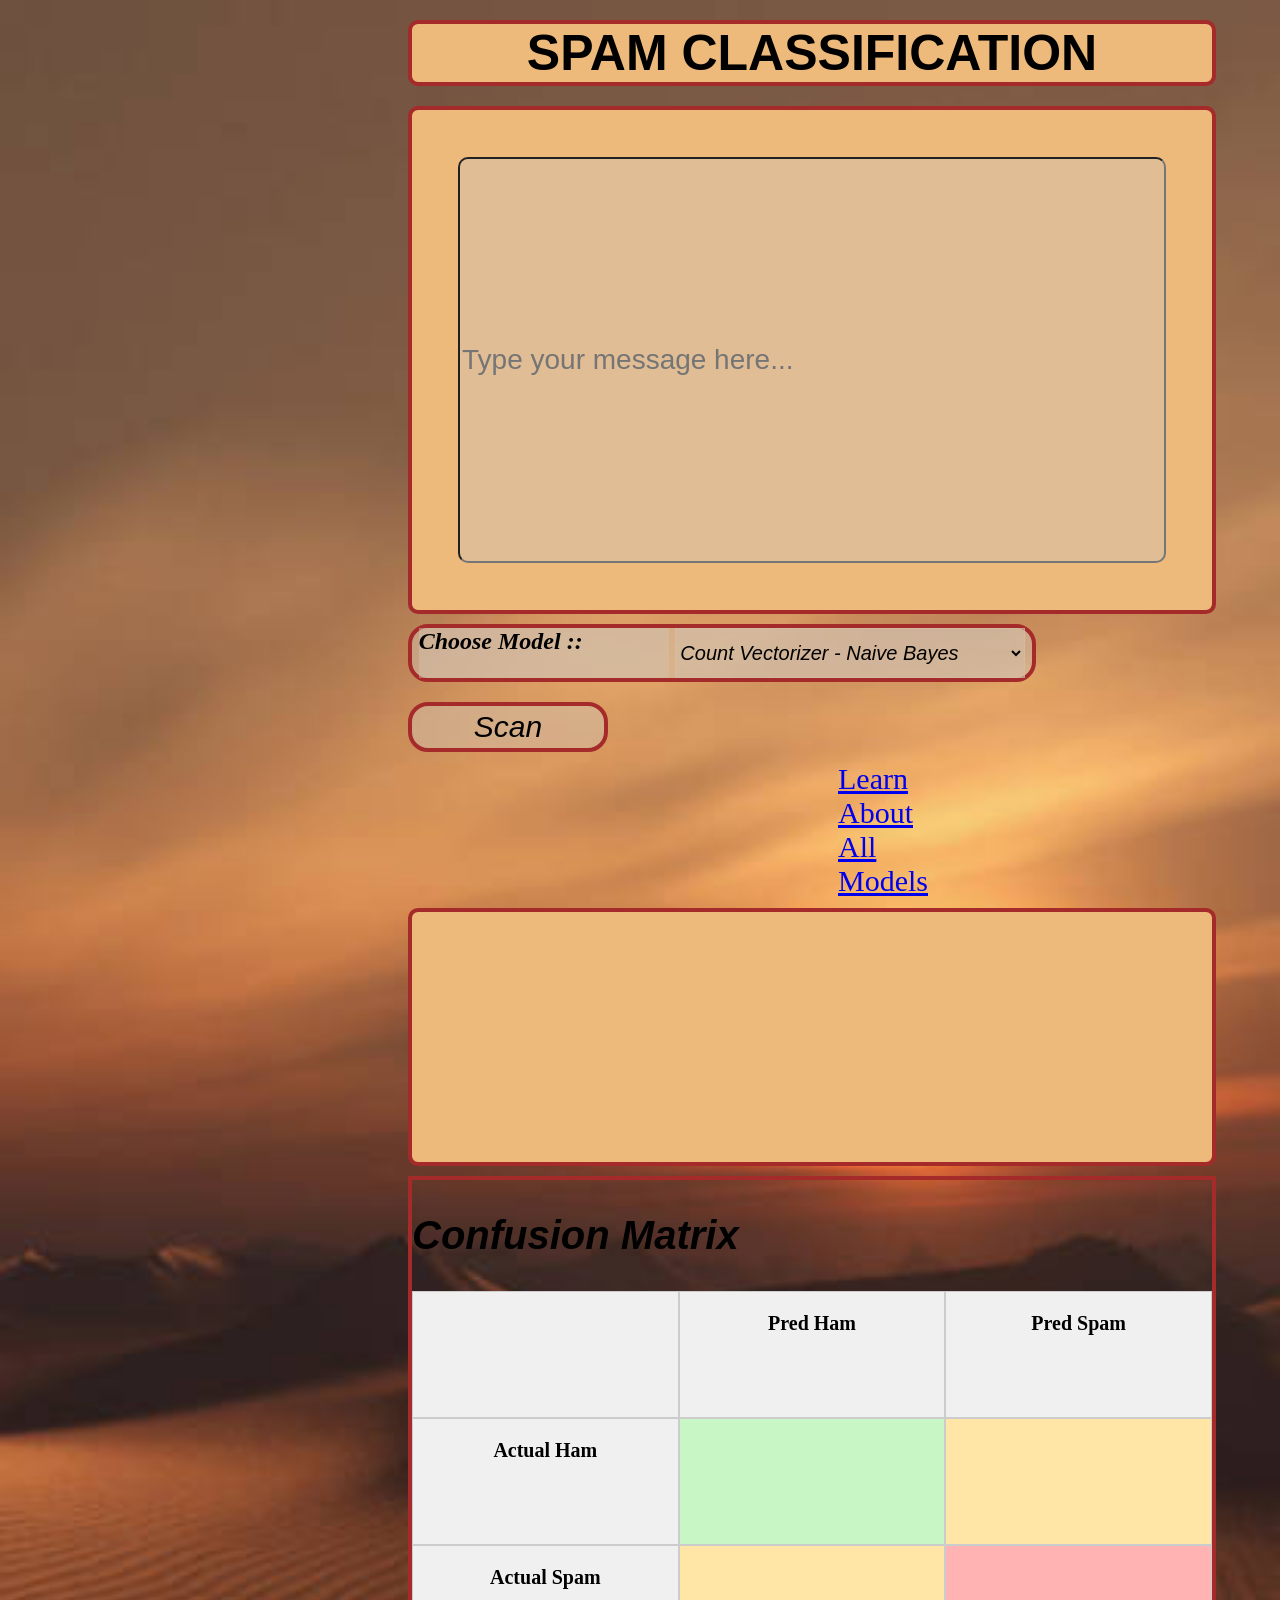
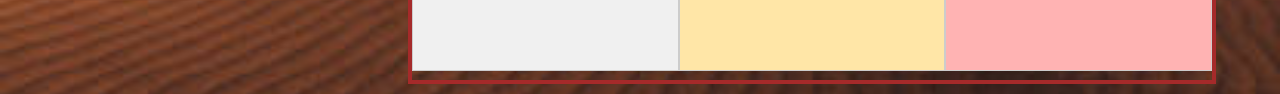
<file: templates/index.html>
<!DOCTYPE html>
<html lang="en">
<head>
    <meta charset="UTF-8">
    <meta name="viewport" content="width=device-width, initial-scale=1.0">
    <title>Spam Classificator</title>
    <link rel="stylesheet" href="/static/style.css">
</head>
<body>
    <h1>SPAM CLASSIFICATION</h1>
    <div id="spam">
        
        
        <div id="message-box">
         <input id="msg"  type ="text" placeholder="Type your message here..." >
        </div>
        <div id="container">
            <label>Choose Model ::</label>
            <select id="models">
                <option value="count-naive-bayes">Count Vectorizer - Naive Bayes</option>
                <option value="tfidf-naive-bayes">TF-IDF - Naive Bayes</option>
                <option value="count-logistic-regression">Count Vectorizer - Logistic Regression</option>
                <option value="tfidf-logistic-regression">TF-IDF - Logistic Regression</option>
                <option value="count-random-forest">Count Vectorizer - Random Forest</option>
                <option value="tfidf-random-forest">TF-IDF - Random Forest</option>
                <option value="count-gradient-boost">Count Vectorizer - Gradient Boost</option>
                <option value="tfidf-gradient-boost">TF-IDF - Gradient Boost</option>
            </select>
            
        </div>  
        <button class="btn">Scan</button>
        <p id="info"><a href="/models-info">Learn About All Models</a></p>
        
        <div id="output-box"></div>


        <div id="cm-box">
          <h2>Confusion Matrix</h2>
          <div class="cm-grid">
            <div class="cell header"></div>
            <div class="cell header">Pred Ham</div>
            <div class="cell header">Pred Spam</div>

            <div class="cell header">Actual Ham</div>
            <div class="cell ham" id="cm-00"></div>
            <div class="cell warn" id="cm-01"></div>

            <div class="cell header">Actual Spam</div>
            <div class="cell warn" id="cm-10"></div>
            <div class="cell spam" id="cm-11"></div>
          </div>
        </div>
        

    </div>
    <script src="/static/app.js"></script>
</body>
</html>
</file>
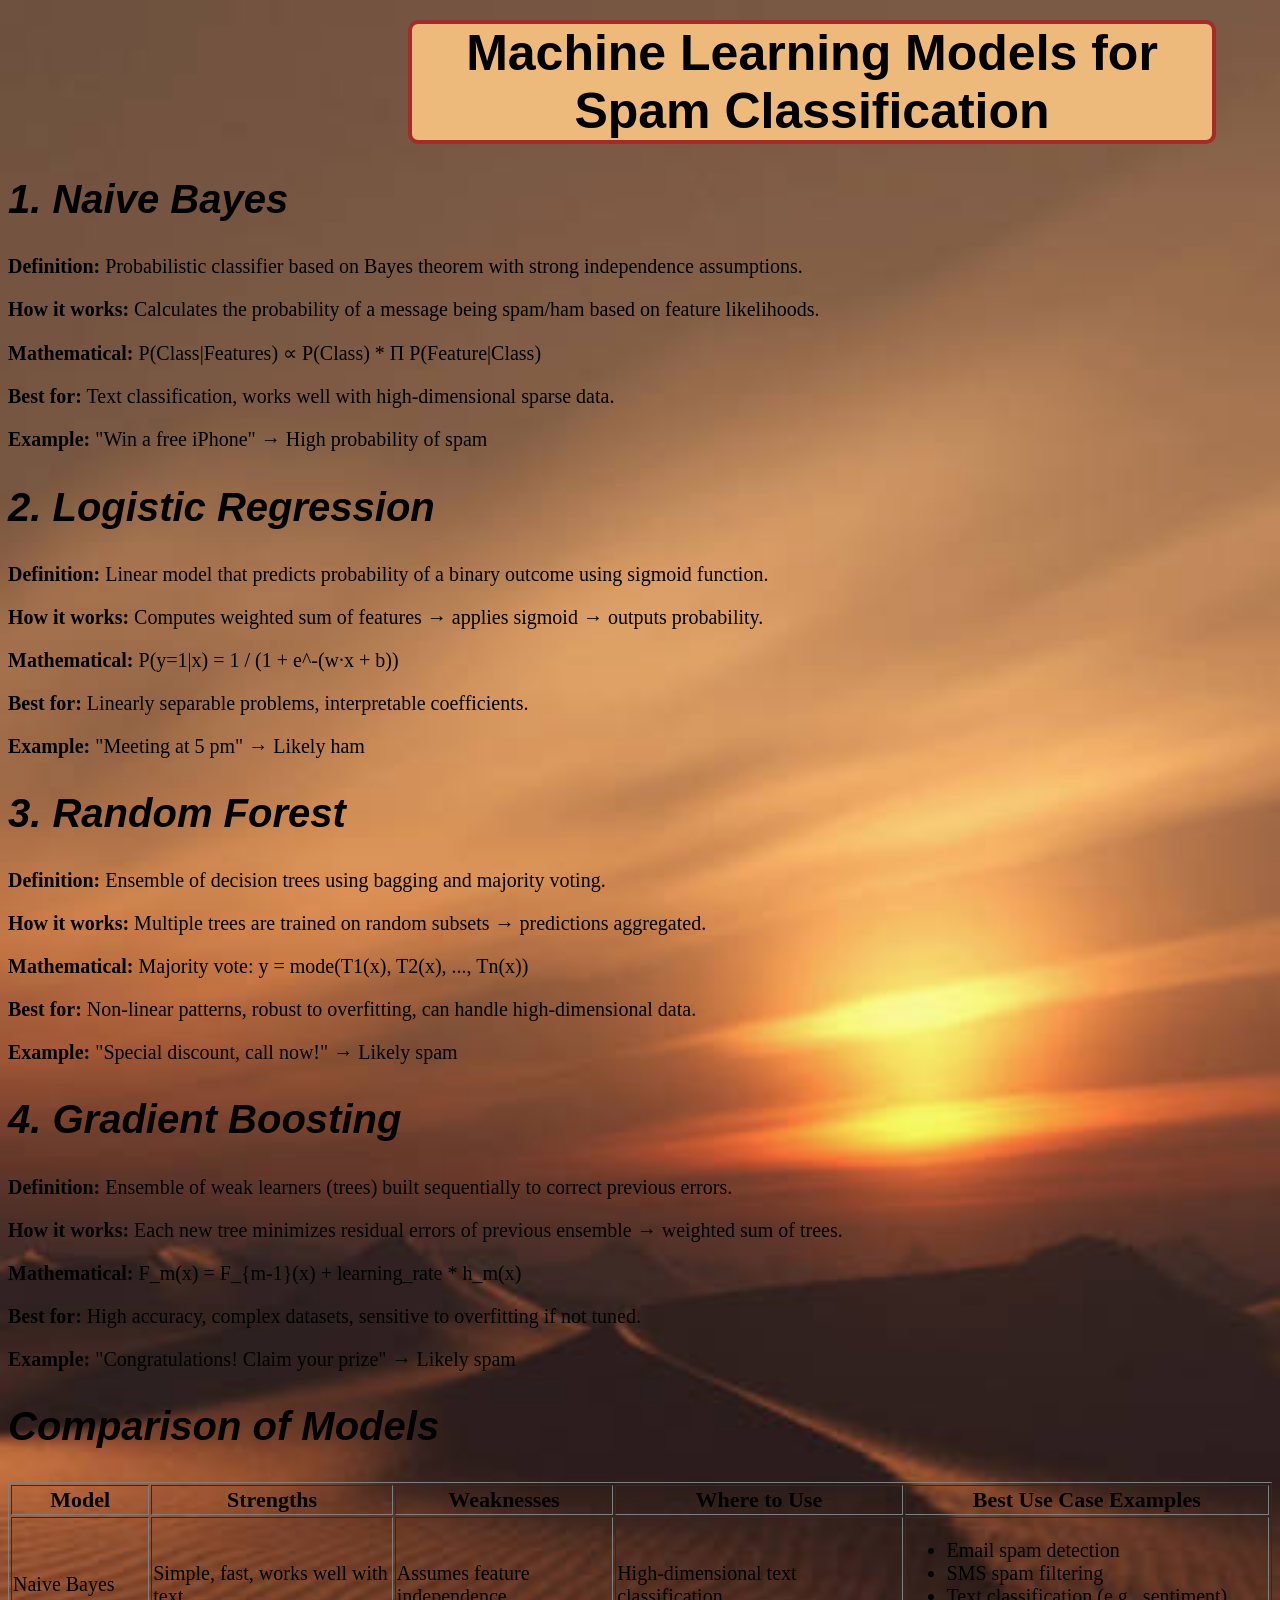
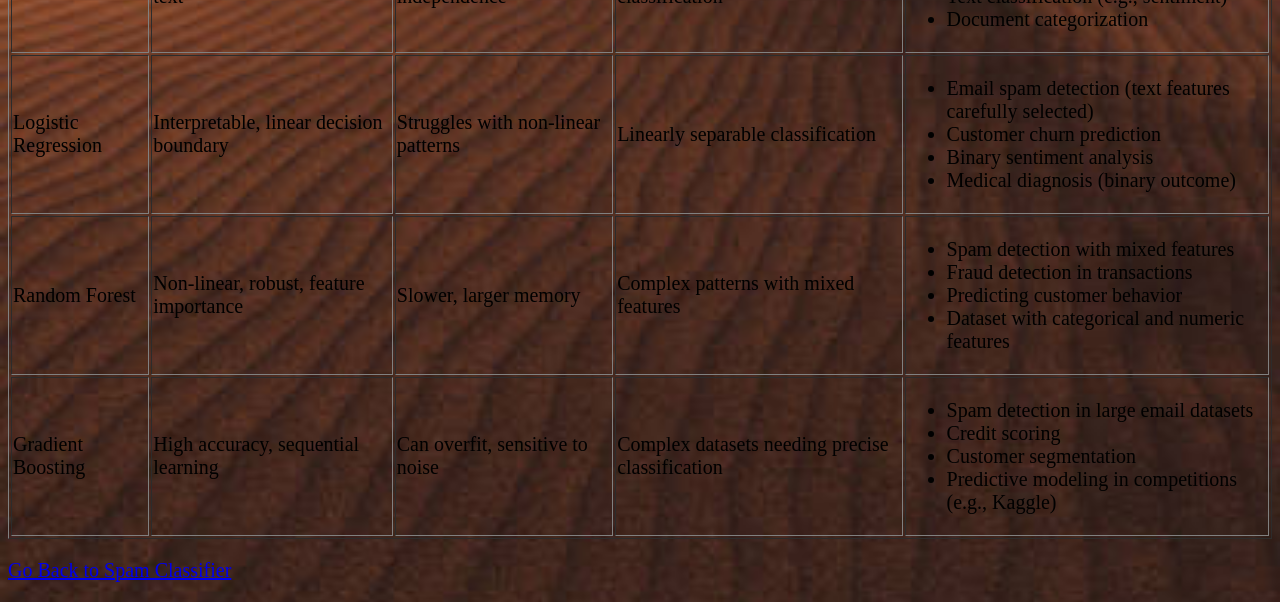
<file: templates/models-info.html>
<!DOCTYPE html>
<html lang="en">
<head>
    <meta charset="UTF-8">
    <meta name="viewport" content="width=device-width, initial-scale=1.0">
    <title>ML Models Info</title>
    <link rel="stylesheet" href="/static/style.css">
</head>
<body>
    <h1>Machine Learning Models for Spam Classification</h1>

    <section>
        <h2>1. Naive Bayes</h2>
        <p><b>Definition:</b> Probabilistic classifier based on Bayes theorem with strong independence assumptions.</p>
        <p><b>How it works:</b> Calculates the probability of a message being spam/ham based on feature likelihoods.</p>
        <p><b>Mathematical:</b> P(Class|Features) ∝ P(Class) * Π P(Feature|Class)</p>
        <p><b>Best for:</b> Text classification, works well with high-dimensional sparse data.</p>
        <p><b>Example:</b> "Win a free iPhone" → High probability of spam</p>
    </section>

    <section>
        <h2>2. Logistic Regression</h2>
        <p><b>Definition:</b> Linear model that predicts probability of a binary outcome using sigmoid function.</p>
        <p><b>How it works:</b> Computes weighted sum of features → applies sigmoid → outputs probability.</p>
        <p><b>Mathematical:</b> P(y=1|x) = 1 / (1 + e^-(w·x + b))</p>
        <p><b>Best for:</b> Linearly separable problems, interpretable coefficients.</p>
        <p><b>Example:</b> "Meeting at 5 pm" → Likely ham</p>
    </section>

    <section>
        <h2>3. Random Forest</h2>
        <p><b>Definition:</b> Ensemble of decision trees using bagging and majority voting.</p>
        <p><b>How it works:</b> Multiple trees are trained on random subsets → predictions aggregated.</p>
        <p><b>Mathematical:</b> Majority vote: y = mode(T1(x), T2(x), ..., Tn(x))</p>
        <p><b>Best for:</b> Non-linear patterns, robust to overfitting, can handle high-dimensional data.</p>
        <p><b>Example:</b> "Special discount, call now!" → Likely spam</p>
    </section>

    <section>
        <h2>4. Gradient Boosting</h2>
        <p><b>Definition:</b> Ensemble of weak learners (trees) built sequentially to correct previous errors.</p>
        <p><b>How it works:</b> Each new tree minimizes residual errors of previous ensemble → weighted sum of trees.</p>
        <p><b>Mathematical:</b> F_m(x) = F_{m-1}(x) + learning_rate * h_m(x)</p>
        <p><b>Best for:</b> High accuracy, complex datasets, sensitive to overfitting if not tuned.</p>
        <p><b>Example:</b> "Congratulations! Claim your prize" → Likely spam</p>
    </section>

    <section>
        <h2>Comparison of Models</h2>
        <table border="1">
            <tr>
                <th>Model</th><th>Strengths</th><th>Weaknesses</th><th>Where to Use</th><th>Best Use Case Examples</th>
            </tr>
            <tr>
                <td>Naive Bayes</td>
                <td>Simple, fast, works well with text</td>
                <td>Assumes feature independence</td>
                <td>High-dimensional text classification</td>
                <td>
                    <ul>
                        <li>Email spam detection</li>
                        <li>SMS spam filtering</li>
                        <li>Text classification (e.g., sentiment)</li>
                        <li>Document categorization</li>
                    </ul>
                </td>
            </tr>
            <tr>
                <td>Logistic Regression</td>
                <td>Interpretable, linear decision boundary</td>
                <td>Struggles with non-linear patterns</td>
                <td>Linearly separable classification</td>
                <td>
                    <ul>
                        <li>Email spam detection (text features carefully selected)</li>
                        <li>Customer churn prediction</li>
                        <li>Binary sentiment analysis</li>
                        <li>Medical diagnosis (binary outcome)</li>
                    </ul>
                </td>
            </tr>
            <tr>
                <td>Random Forest</td>
                <td>Non-linear, robust, feature importance</td>
                <td>Slower, larger memory</td>
                <td>Complex patterns with mixed features</td>
                <td>
                    <ul>
                        <li>Spam detection with mixed features</li>
                        <li>Fraud detection in transactions</li>
                        <li>Predicting customer behavior</li>
                        <li>Dataset with categorical and numeric features</li>
                    </ul>
                </td>
            </tr>
            <tr>
                <td>Gradient Boosting</td>
                <td>High accuracy, sequential learning</td>
                <td>Can overfit, sensitive to noise</td>
                <td>Complex datasets needing precise classification</td>
                <td>
                    <ul>
                        <li>Spam detection in large email datasets</li>
                        <li>Credit scoring</li>
                        <li>Customer segmentation</li>
                        <li>Predictive modeling in competitions (e.g., Kaggle)</li>
                    </ul>
                </td>
            </tr>
        </table>
    </section>

    <p><a href="/">Go Back to Spam Classifier</a></p>
</body>
</html>
</file>
<file: static/style.css>
body{
    /* background-color: rgb(223, 164, 93); */
background-image: url("/../static/images/picForSpam.jpg");
background-size: cover;
background-repeat:no-repeat;
}


h1{
    color:black;
    font-family: 'Gill Sans', 'Gill Sans MT', Calibri, 'Trebuchet MS', sans-serif;
    font-weight: bolder;
    font-size: 50px;
    text-align: center;
    width:800px;
    border: 4px solid brown;
    background-color:rgb(238, 186, 123);
    margin: 20px 400px;
    border-radius: 10px;

}
#message-box{
    background-color:rgb(238, 186, 123);
    height:500px;
    width:800px;
    border:4px solid brown;
    display: flex;
    justify-content: center;
    align-items: center;
    margin: 10px 400px;
    border-radius: 10px;
}
#msg{
 height:400px;
 width:700px;
 background-color:rgba(211, 194, 173, 0.5) ;
 border: 2px wavy wheat;
 font-size: 28px;
 border-radius: 10px;

 }
 #output-box{
    width: 800px;
    height: 250px;
    font-size:24px;
    border: 4px solid brown;
    background-color:rgb(238, 186, 123);
    margin: 10px 400px;
    border-radius: 10px;
 }
 .btn{
    width: 200px;
    height:50px;
    background-color:rgba(211, 194, 173, 0.5) ;
    text-align: center;
    font-size: 30px;
    font-style: oblique;
    border: 4px solid brown;
    border-radius:20px;
    margin: 10px 400px ;
 }
 .btn:hover{
    background-color:rgba(211, 194, 173);
    color:brown;
 }
 label{
    width: 250px;
    height:50px;
    background-color:rgba(211, 194, 173, 0.5) ;
    font-size: 24px;
    font-style: oblique; 
    font-weight: bold;
}
#models{
    background-color:rgba(211, 194, 173, 0.5) ;
    font-size: 20px;
    font-style: oblique;
    width: 350px;
    border-color:rgba(211, 194, 173, 0.5) ;
}    
    

 
 #container{
    text-align: start;
    width: 620px;
    height:50px;
    background-color:rgba(211, 194, 173, 0.5) ;
    font-size: 20px;
    font-style: oblique;
    border: 4px solid brown;
    border-radius:20px;
    display:flex;
    justify-content: space-evenly;
     margin: 10px 400px; 
 }
 #models:hover{
background-color:rgba(211, 194, 173);
    color:brown;
 }
 
.cm-grid {
    display: grid;
    grid-template-columns: repeat(3, 1fr);
    width: 800px;
    height:380px;
    margin-top: 10px;
   text-align: center;
}

.cell {
    border: 1px solid #ccc;
    padding: 20px;
    font-weight: bold;
    font-size: 20px;
}

.header {
    background: #f0f0f0;
}

.ham {
    background: #c8f7c5; /* green */
    color:black;
}

.spam {
    background: #ffb3b3; /* red */
}

.warn {
    background: #ffe6a7; /* yellow */
}
#cm-box{
   width: 800px;
   border: 4px solid brown;
   height:500px;
   margin: 10px 400px;
   display: block-flex;
   justify-content: center;
   align-items: center;
}
h2{
   font-family: 'Gill Sans', 'Gill Sans MT', Calibri, 'Trebuchet MS', sans-serif;
   font-size:40px;
   font-style: oblique;
   font-weight: bolder;

}
p{
    font-size: 20px;
}
th{
    font-size: 22px;
}
td{
    font-size:20px ;
}
#info{
font-size: 30px;
font-family: 'Times New Roman', Times, serif;
font-display: block;
margin: 0px 830px;
}
</file>
